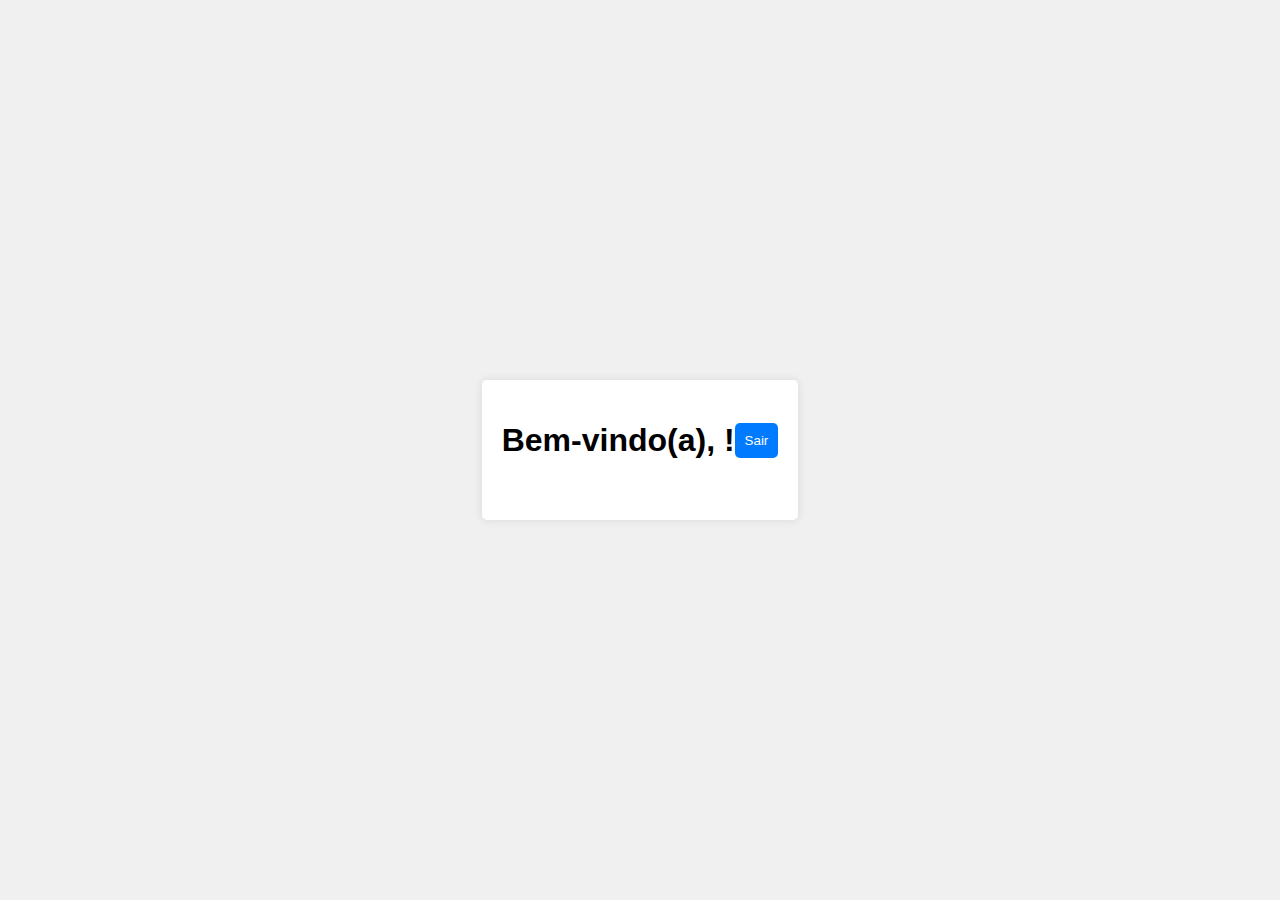
<file: index.html>
<!DOCTYPE html>
<html lang="pt-br">
  <head>
    <meta charset="UTF-8" />
    <meta name="viewport" content="width=device-width, initial-scale=1.0" />
    <title>Página Inicial</title>
    <link rel="stylesheet" href="./css/style.css" />
  </head>
  <body>
    <div class="index-container" role="main">
      <header role="banner">
        <h1>Bem-vindo(a), <span id="userName"></span>!</h1>
        <button id="logoutButton" role="button">Sair</button>
      </header>
      <div id="userInfo" role="contentinfo"></div>
    </div>
    <script src="./js/script.js"></script>
  </body>
</html>
</file>
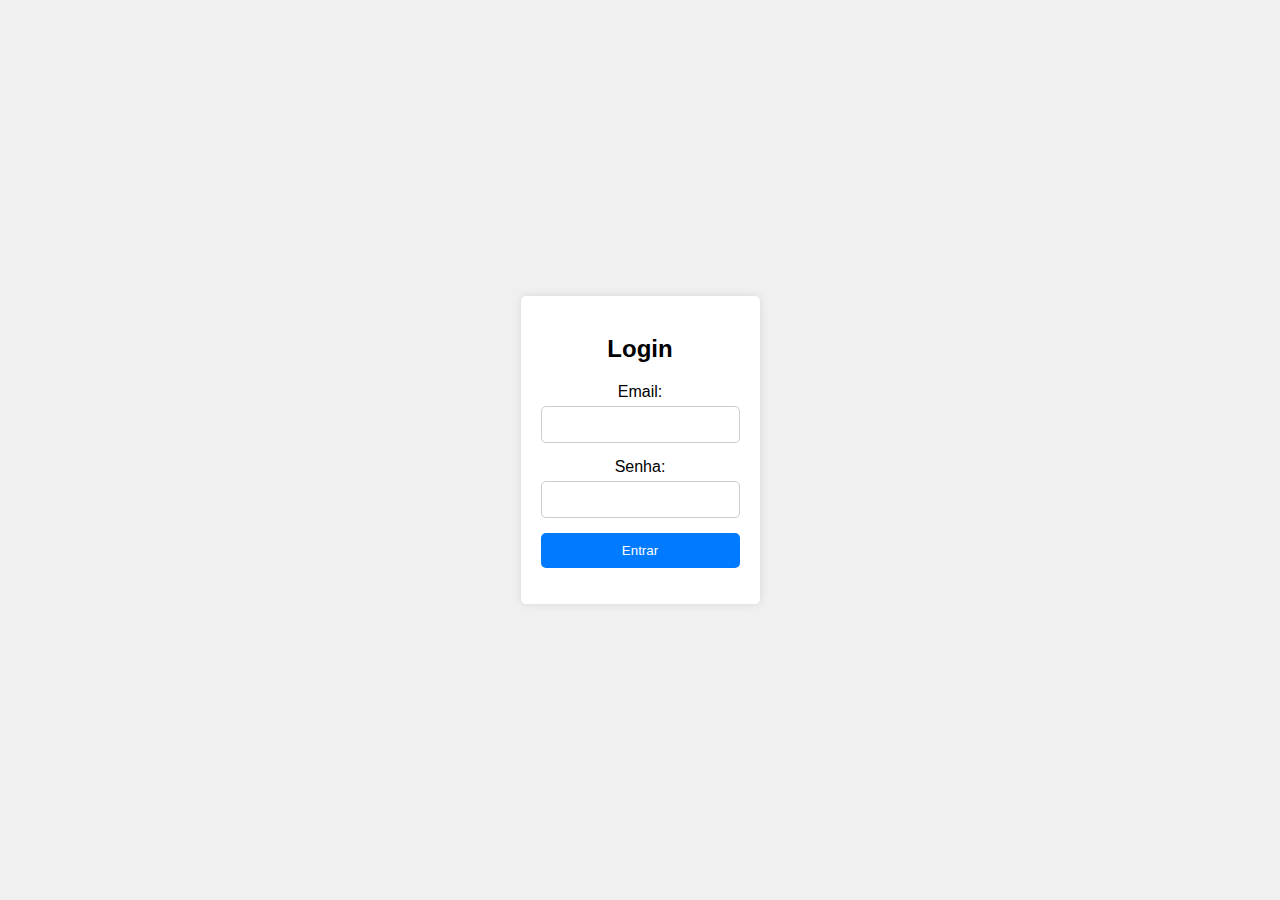
<file: pages/login.html>
<!DOCTYPE html>
<html lang="pt-br">
  <head>
    <meta charset="UTF-8" />
    <meta name="viewport" content="width=device-width, initial-scale=1.0" />
    <title>Página de Login</title>
    <link rel="stylesheet" href="../css/style.css" />
  </head>
  <body>
    <div class="login-container" role="main">
      <h2>Login</h2>
      <form id="loginForm" role="form">
        <label for="email">Email:</label>
        <input type="email" id="email" name="email" required />
        <label for="password">Senha:</label>
        <input type="password" id="password" name="password" required />
        <button type="submit">Entrar</button>
      </form>
      <p id="loginError" class="error-message" role="alert"></p>
    </div>
    <script src="../js/script.js"></script>
  </body>
</html>
</file>
<file: css/style.css>
body {
    font-family: Arial, sans-serif;
    display: flex;
    justify-content: center;
    align-items: center;
    height: 100vh;
    margin: 0;
    background-color: #f0f0f0;
}

.login-container, .index-container {
    background-color: white;
    padding: 20px;
    border-radius: 5px;
    box-shadow: 0 0 10px rgba(0, 0, 0, 0.1);
    text-align: center; /* Centraliza o conteúdo */
}

h2 {
    margin-bottom: 20px;
}

form {
    display: flex;
    flex-direction: column;
}

label {
    margin-bottom: 5px;
}

input {
    margin-bottom: 15px;
    padding: 10px;
    border: 1px solid #ccc;
    border-radius: 5px;
}

button {
    padding: 10px;
    background-color: #007BFF; /* Cor azul original */
    color: white;
    border: none;
    border-radius: 5px;
    cursor: pointer;
}

button:hover {
    background-color: #0056b3; /* Cor azul mais escura ao passar o mouse */
}

.error-message {
    color: red;
    margin-top: 10px;
}

.success-message {
    color: green; /* Cor verde */
    margin-top: 10px;
}

header {
    display: flex;
    justify-content: space-between;
    align-items: center;
}

#userInfo {
    margin-top: 20px;
}
</file>
